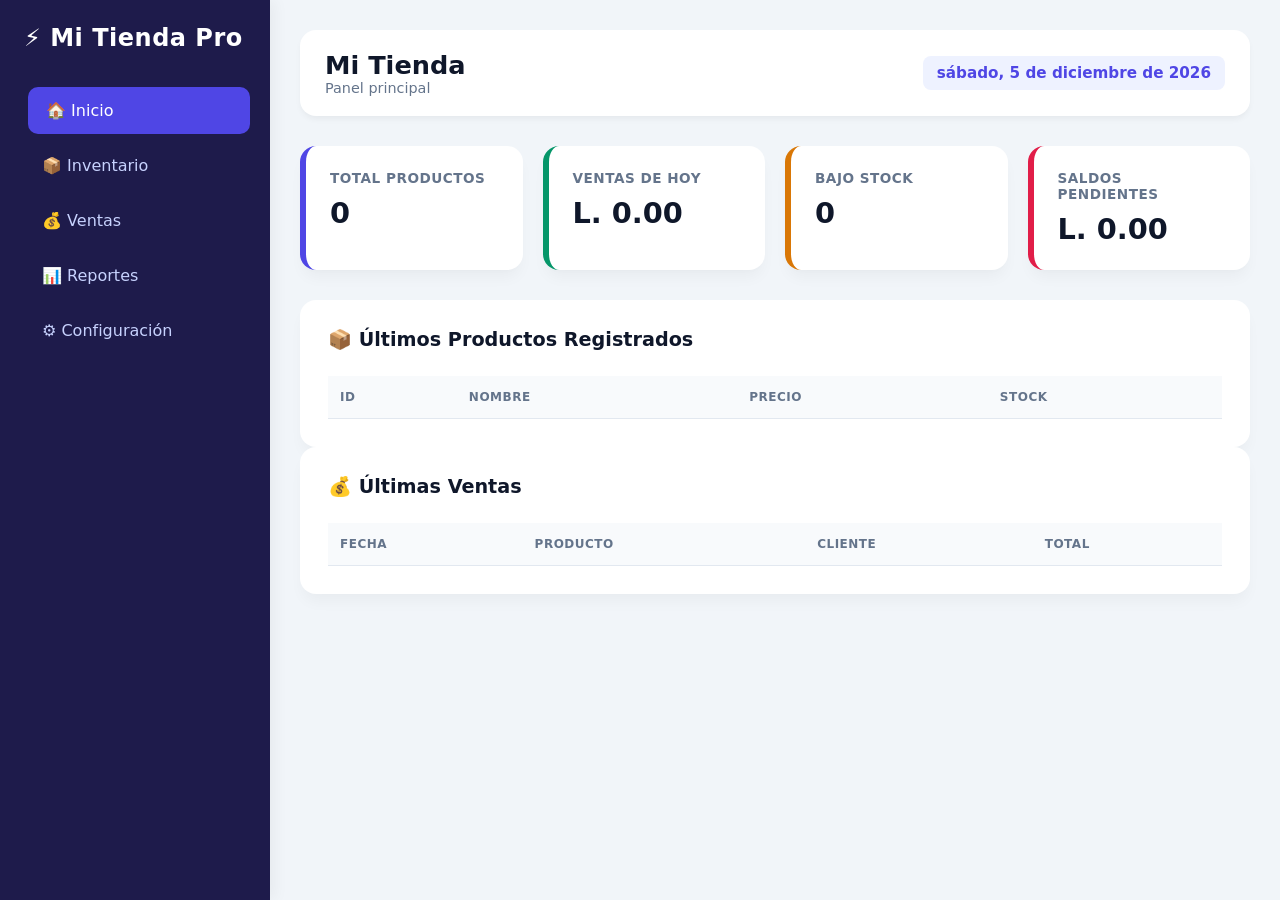
<file: index.html>
<!DOCTYPE html>
<html lang="es">
<head>
    <meta charset="UTF-8">
    <meta name="viewport" content="width=device-width, initial-scale=1.0">
    <title>Sistema de Gestión Pro - Mi Tienda</title>
    <link rel="stylesheet" href="style.css">
</head>
<body>
    <div class="app-container">
        <!-- OVERLAY PARA MÓVIL -->
        <div class="sidebar-overlay" id="sidebarOverlay" onclick="toggleSidebar()"></div>

        <!-- BARRA LATERAL DE NAVEGACIÓN -->
        <aside class="sidebar" id="sidebar">
            <div class="logo">
                <h2>⚡ Mi Tienda Pro</h2>
            </div>
            <nav>
                <button class="menu active" onclick="mostrarSeccion('inicio', this); toggleSidebarMobile();">🏠 Inicio</button>
                <button class="menu" onclick="mostrarSeccion('inventario', this); toggleSidebarMobile();">📦 Inventario</button>
                <button class="menu" onclick="mostrarSeccion('ventas', this); toggleSidebarMobile();">💰 Ventas</button>
                <button class="menu" onclick="mostrarSeccion('reportes', this); toggleSidebarMobile();">📊 Reportes</button>
                <button class="menu" onclick="mostrarSeccion('configuracion', this); toggleSidebarMobile();">⚙️ Configuración</button>
            </nav>
        </aside>

        <!-- CONTENIDO PRINCIPAL -->
        <main class="main-content">
            <!-- CABECERA -->
            <header class="header">
                <div class="header-left">
                    <button class="btn-menu-toggle" onclick="toggleSidebar()">☰</button>
                    <div>
                        <h1 id="tituloPagina">Mi Tienda</h1>
                        <p id="subtituloPagina">Panel principal</p>
                    </div>
                </div>
                <div id="fechaActual" class="fecha"></div>
            </header>

            <!-- MENSAJE DE NOTIFICACIÓN -->
            <div id="mensaje" class="notificacion"></div>

            <!-- SECCIÓN: INICIO -->
            <section id="inicio" class="seccion activa">
                <div class="tarjetas-grid">
                    <div class="tarjeta">
                        <h3>Total Productos</h3>
                        <p id="totalProductos">0</p>
                    </div>
                    <div class="tarjeta success">
                        <h3>Ventas de Hoy</h3>
                        <p id="ventasHoy">L. 0.00</p>
                    </div>
                    <div class="tarjeta warning">
                        <h3>Bajo Stock</h3>
                        <p id="bajoStock">0</p>
                    </div>
                    <div class="tarjeta danger">
                        <h3>Saldos Pendientes</h3>
                        <p id="pendientes">L. 0.00</p>
                    </div>
                </div>

                <div class="tablas-resumen">
                    <div class="card-tabla">
                        <h3>📦 Últimos Productos Registrados</h3>
                        <div class="table-responsive">
                            <table>
                                <thead>
                                    <tr>
                                        <th>ID</th>
                                        <th>Nombre</th>
                                        <th>Precio</th>
                                        <th>Stock</th>
                                    </tr>
                                </thead>
                                <tbody id="tablaInicioProductos"></tbody>
                            </table>
                        </div>
                    </div>
                    <div class="card-tabla">
                        <h3>💰 Últimas Ventas</h3>
                        <div class="table-responsive">
                            <table>
                                <thead>
                                    <tr>
                                        <th>Fecha</th>
                                        <th>Producto</th>
                                        <th>Cliente</th>
                                        <th>Total</th>
                                    </tr>
                                </thead>
                                <tbody id="tablaInicioVentas"></tbody>
                            </table>
                        </div>
                    </div>
                </div>
            </section>

            <!-- SECCIÓN: INVENTARIO -->
            <section id="inventario" class="seccion">
                <div class="grid-form-tabla">
                    <div class="card-form">
                        <h3>✨ Registrar / Editar Producto</h3>
                        <form id="formProducto">
                            <input type="hidden" id="productoID">
                            
                            <div class="form-group">
                                <label>Nombre del Producto:</label>
                                <input type="text" id="nombreProducto" placeholder="Ej. Camisa Polo" required>
                            </div>
                            <div class="form-group">
                                <label>Marca:</label>
                                <input type="text" id="marcaProducto" placeholder="Ej. Nike" required>
                            </div>
                            <div class="form-group">
                                <label>Detalle / Descripción:</label>
                                <input type="text" id="detalleProducto" placeholder="Talla, color, etc.">
                            </div>
                            
                            <div class="form-row">
                                <div class="form-group">
                                    <label>Valor Producto (L.):</label>
                                    <input type="number" id="valorProducto" step="0.01" min="0" value="0" required>
                                </div>
                                <div class="form-group">
                                    <label>Impuestos (L.):</label>
                                    <input type="number" id="impuestosProducto" step="0.01" min="0" value="0">
                                </div>
                            </div>
                            
                            <div class="form-row">
                                <div class="form-group">
                                    <label>Costos Varios (L.):</label>
                                    <input type="number" id="costosVarios" step="0.01" min="0" value="0">
                                </div>
                                <div class="form-group">
                                    <label>Costos Intro. (L.):</label>
                                    <input type="number" id="costosIntroduccion" step="0.01" min="0" value="0">
                                </div>
                            </div>

                            <div class="form-row highlight-box">
                                <div class="form-group">
                                    <label><strong>Subtotal Costos:</strong></label>
                                    <div id="subtotalProducto" class="monto-destacado">L. 0.00</div>
                                </div>
                                <div class="form-group">
                                    <label>Ganancia (L.):</label>
                                    <input type="number" id="gananciaProducto" step="0.01" min="0" value="0" required>
                                </div>
                            </div>

                            <div class="form-row highlight-box-total">
                                <div class="form-group">
                                    <label><strong>Precio Venta Final:</strong></label>
                                    <div id="totalProducto" class="monto-destacado-total">L. 0.00</div>
                                </div>
                                <div class="form-group">
                                    <label>Stock Inicial:</label>
                                    <input type="number" id="cantidadProducto" min="0" value="1" required>
                                </div>
                            </div>

                            <div class="form-actions">
                                <button type="submit" class="boton primario">Guardar Producto</button>
                                <button type="button" id="cancelarEdicion" class="boton secundario oculto">Cancelar</button>
                            </div>
                        </form>
                    </div>

                    <div class="card-tabla">
                        <div class="tabla-header">
                            <h3>📋 Listado de Inventario</h3>
                            <input type="text" id="buscarProducto" placeholder="🔍 Buscar producto...">
                        </div>
                        <div class="table-responsive">
                           <!-- CÓDIGO MODIFICADO (Copia y pega esto) -->
<table class="tabla">
    <thead>
        <tr>
            <th>ID</th>
            <th>Nombre</th>
            <th>Marca</th>
            <th>Subtotal Unit.</th>
            <th>Ganancia Unit.</th>
            <th>Precio Unit.</th>
            <th>Stock</th>
            <th>Total Stock</th> <!-- <--- COLUMNA NUEVA -->
            <th>Acciones</th>
        </tr>
    </thead>
    <tbody id="tablaProductos">
        <!-- Contenido dinámico -->
    </tbody>
</table>
                        </div>
                    </div>
                </div>
            </section>

            <!-- SECCIÓN: VENTAS -->
            <section id="ventas" class="seccion">
                <div class="grid-form-tabla">
                    <div class="card-form">
                        <h3>💳 Registrar Nueva Venta</h3>
                        <form id="formVenta">
                            <div class="form-group">
                                <label>Producto:</label>
                                <select id="productoVenta" required></select>
                            </div>
                            <div class="form-group">
                                <label>Cantidad:</label>
                                <input type="number" id="cantidadVenta" min="1" value="1" required>
                            </div>
                            <div class="form-group">
                                <label>Nombre del Cliente:</label>
                                <input type="text" id="clienteVenta" placeholder="Nombre completo" required>
                            </div>
                            <div class="form-group">
                                <label>Fecha de Venta:</label>
                                <input type="date" id="fechaVenta" required>
                            </div>
                            <div class="form-group">
                                <label>Método de Pago:</label>
                                <select id="metodoPago">
                                    <option value="Efectivo">Efectivo</option>
                                    <option value="Transferencia">Transferencia</option>
                                    <option value="Tarjeta">Tarjeta</option>
                                </select>
                            </div>
                            <div class="form-group">
                                <label>Estado del Pago:</label>
                                <select id="estadoPago" onchange="toggleSeccionAbono()">
                                    <option value="Pagado">Pagado Completo</option>
                                    <option value="Pendiente">Pendiente (Crédito)</option>
                                    <option value="Abono">Abonado / Parcial</option>
                                </select>
                            </div>

                            <div id="seccionAbono" class="oculto box-abono">
                                <h4>Registrar Abono Inicial</h4>
                                <div class="form-row">
                                    <div class="form-group">
                                        <label>Monto Abono (L.):</label>
                                        <input type="number" id="montoAbono" step="0.01" min="0" value="0">
                                    </div>
                                    <div class="form-group">
                                        <label>Fecha Abono:</label>
                                        <input type="date" id="fechaAbono">
                                    </div>
                                </div>
                            </div>

                            <div class="total-box">
                                <span>Total a Pagar: </span>
                                <strong id="totalVenta">L. 0.00</strong>
                            </div>

                            <button type="submit" class="boton primario">Procesar Venta</button>
                        </form>
                    </div>

                    <div class="card-tabla">
                        <h3>📈 Historial General de Ventas</h3>
                        <div class="table-responsive">
                            <table>
                                <thead>
                                    <tr>
                                        <th>Fecha</th>
                                        <th>Producto (Cant)</th>
                                        <th>Cliente</th>
                                        <th>Montos</th>
                                        <th>Estado / Pend.</th>
                                        <th>Historial Abonos</th>
                                        <th>Acción</th>
                                    </tr>
                                </thead>
                                <tbody id="tablaVentas"></tbody>
                            </table>
                        </div>
                    </div>
                </div>
            </section>

            <!-- SECCIÓN: REPORTES -->
            <section id="reportes" class="seccion">
                <div class="tarjetas-grid">
                    <div class="tarjeta success">
                        <h3>Total Cobrado Histórico</h3>
                        <p id="reporteTotal">L. 0.00</p>
                    </div>
                    <div class="tarjeta danger">
                        <h3>Total Pendiente por Cobrar</h3>
                        <p id="reportePendiente">L. 0.00</p>
                    </div>
                </div>
                <div class="card-tabla" style="margin-top: 25px;">
                    <h3>⚠️️ Productos con Bajo Stock (≤ 3 unidades)</h3>
                    <div class="table-responsive">
                        <table>
                            <thead>
                                <tr>
                                    <th>Producto</th>
                                    <th>Stock Actual</th>
                                </tr>
                            </thead>
                            <tbody id="tablaBajoStock"></tbody>
                        </table>
                    </div>
                </div>
            </section>

            <!-- SECCIÓN: CONFIGURACIÓN -->
            <section id="configuracion" class="seccion">
                <div class="card-form" style="max-width: 600px;">
                    <h3>🔗 Conexión con Google Sheets</h3>
                    <p style="font-size: 0.9rem; color: #64748b; margin-bottom: 15px;">Pega tu URL de Google Apps Script para sincronizar automáticamente tus registros en la nube.</p>
                    <div class="form-group">
                        <label>URL Web App:</label>
                        <input type="text" id="urlGoogleSheets" placeholder="https://script.google.com/macros/s/.../exec">
                    </div>
                    <button class="boton primario" onclick="guardarConfiguracion()">Guardar Configuración</button>
                </div>
            </section>
        </main>
    </div>

    <script src="app.js"></script>
</body>
</html>
</file>
<file: style.css>
:root {
    --primary: #4f46e5;       /* Indigo fuerte y vibrante */
    --primary-dark: #3730a3;
    --success: #059669;       /* Esmeralda fuerte */
    --warning: #d97706;       /* Ámbar fuerte */
    --danger: #e11d48;        /* Rosa / Rojo fuerte moderno */
    --bg-main: #f1f5f9;       /* Gris claro neutro elegante */
    --sidebar-bg: #1e1b4b;    /* Azul oscuro noche profundo */
    --sidebar-text: #c7d2fe;
    --text-main: #0f172a;     /* Texto casi negro para alta legibilidad */
    --text-muted: #64748b;
    --card-bg: #ffffff;
    --border-color: #e2e8f0;
}

* {
    margin: 0;
    padding: 0;
    box-sizing: border-box;
    font-family: 'Segoe UI', system-ui, -apple-system, sans-serif;
}

body {
    background-color: var(--bg-main);
    color: var(--text-main);
    min-height: 100vh;
}

.app-container {
    display: flex;
    min-height: 100vh;
    position: relative;
}

/* SIDEBAR MODERNO */
.sidebar {
    width: 270px;
    background-color: var(--sidebar-bg);
    color: #fff;
    padding: 24px;
    display: flex;
    flex-direction: column;
    position: fixed;
    height: 100vh;
    z-index: 100;
    transition: transform 0.3s ease-in-out;
    box-shadow: 4px 0 15px rgba(0,0,0,0.05);
}

.sidebar .logo h2 {
    font-size: 1.5rem;
    color: #fff;
    margin-bottom: 35px;
    letter-spacing: 0.5px;
}

.sidebar nav button {
    width: 100%;
    background: transparent;
    border: none;
    color: var(--sidebar-text);
    padding: 14px 18px;
    text-align: left;
    font-size: 1rem;
    cursor: pointer;
    border-radius: 10px;
    margin-bottom: 8px;
    transition: all 0.2s ease;
    font-weight: 500;
}

.sidebar nav button:hover,
.sidebar nav button.active {
    background-color: var(--primary);
    color: #fff;
    transform: translateX(4px);
}

/* OVERLAY MÓVIL */
.sidebar-overlay {
    display: none;
    position: fixed;
    top: 0;
    left: 0;
    width: 100%;
    height: 100%;
    background: rgba(15, 23, 42, 0.5);
    z-index: 99;
    backdrop-filter: blur(2px);
}

/* MAIN CONTENT */
.main-content {
    flex: 1;
    margin-left: 270px;
    padding: 30px;
    transition: margin 0.3s ease-in-out;
    max-width: calc(100% - 270px);
}

.header {
    display: flex;
    justify-content: space-between;
    align-items: center;
    margin-bottom: 30px;
    background: var(--card-bg);
    padding: 20px 25px;
    border-radius: 16px;
    box-shadow: 0 4px 6px -1px rgba(0, 0, 0, 0.05);
}

.header-left {
    display: flex;
    align-items: center;
    gap: 15px;
}

.header h1 {
    font-size: 1.6rem;
    font-weight: 700;
    color: var(--text-main);
}

.header p {
    font-size: 0.9rem;
    color: var(--text-muted);
}

.btn-menu-toggle {
    display: none;
    background: var(--primary);
    color: white;
    border: none;
    font-size: 1.3rem;
    padding: 8px 12px;
    border-radius: 8px;
    cursor: pointer;
}

.fecha {
    font-size: 0.95rem;
    font-weight: 600;
    color: var(--primary);
    background: #eef2ff;
    padding: 8px 14px;
    border-radius: 8px;
}

.seccion {
    display: none;
}

.seccion.activa {
    display: block;
    animation: fadeIn 0.3s ease;
}

@keyframes fadeIn {
    from { opacity: 0; transform: translateY(6px); }
    to { opacity: 1; transform: translateY(0); }
}

/* TARJETAS KPI FUERTES Y MODERNAS */
.tarjetas-grid {
    display: grid;
    grid-template-columns: repeat(auto-fit, minmax(220px, 1fr));
    gap: 20px;
    margin-bottom: 30px;
}

.tarjeta {
    background: var(--card-bg);
    padding: 24px;
    border-radius: 16px;
    box-shadow: 0 10px 15px -3px rgba(0, 0, 0, 0.04), 0 4px 6px -4px rgba(0, 0, 0, 0.02);
    border-left: 6px solid var(--primary);
    transition: transform 0.2s;
}

.tarjeta:hover {
    transform: translateY(-3px);
}

.tarjeta.success { border-left-color: var(--success); }
.tarjeta.warning { border-left-color: var(--warning); }
.tarjeta.danger { border-left-color: var(--danger); }

.tarjeta h3 {
    font-size: 0.85rem;
    text-transform: uppercase;
    letter-spacing: 0.5px;
    color: var(--text-muted);
    margin-bottom: 10px;
}

.tarjeta p {
    font-size: 1.8rem;
    font-weight: 800;
    color: var(--text-main);
}

/* GRID FORMULARIO Y TABLAS */
.grid-form-tabla {
    display: grid;
    grid-template-columns: 380px 1fr;
    gap: 25px;
}

.card-form, .card-tabla {
    background: var(--card-bg);
    padding: 28px;
    border-radius: 16px;
    box-shadow: 0 10px 15px -3px rgba(0, 0, 0, 0.04);
}

.card-form h3, .card-tabla h3 {
    font-size: 1.2rem;
    margin-bottom: 20px;
    font-weight: 700;
    color: var(--text-main);
}

.form-group {
    margin-bottom: 16px;
}

.form-group label {
    display: block;
    font-size: 0.85rem;
    margin-bottom: 6px;
    font-weight: 600;
    color: var(--text-main);
}

.form-group input, .form-group select {
    width: 100%;
    padding: 10px 14px;
    border: 1px solid var(--border-color);
    border-radius: 8px;
    font-size: 0.95rem;
    background-color: #f8fafc;
    color: var(--text-main);
    transition: all 0.2s;
}

.form-group input:focus, .form-group select:focus {
    outline: none;
    border-color: var(--primary);
    box-shadow: 0 0 0 3px rgba(79, 70, 229, 0.15);
    background-color: #fff;
}

.form-row {
    display: grid;
    grid-template-columns: 1fr 1fr;
    gap: 12px;
}

/* CAJAS DESTACADAS DE COSTOS Y TOTALES */
.highlight-box {
    background-color: #f8fafc;
    border: 1px solid var(--border-color);
    padding: 14px;
    border-radius: 10px;
    margin-bottom: 16px;
}

.highlight-box-total {
    background-color: #ecfdf5;
    border: 1px solid #a7f3d0;
    padding: 14px;
    border-radius: 10px;
    margin-bottom: 16px;
}

.monto-destacado {
    font-size: 1.2rem;
    font-weight: 700;
    color: var(--text-main);
    padding-top: 4px;
}

.monto-destacado-total {
    font-size: 1.3rem;
    font-weight: 800;
    color: var(--success);
    padding-top: 4px;
}

.box-abono {
    background-color: #fffbeb;
    border: 1px solid #fde68a;
    padding: 14px;
    border-radius: 10px;
    margin-bottom: 16px;
}

.box-abono h4 {
    font-size: 0.9rem;
    margin-bottom: 10px;
    color: #92400e;
}

.total-box {
    margin: 20px 0;
    font-size: 1.15rem;
    background: #f1f5f9;
    padding: 12px;
    border-radius: 8px;
    text-align: center;
}

.total-box strong {
    color: var(--primary);
    font-size: 1.3rem;
}

/* BOTONES */
.boton {
    width: 100%;
    padding: 12px;
    border: none;
    border-radius: 10px;
    cursor: pointer;
    font-weight: 700;
    font-size: 1rem;
    transition: background-color 0.2s, transform 0.1s;
}

.boton:active {
    transform: scale(0.98);
}

.boton.primario { background-color: var(--primary); color: white; }
.boton.primario:hover { background-color: var(--primary-dark); }
.boton.secundario { background-color: #cbd5e1; color: var(--text-main); margin-top: 8px; }

.boton-sm {
    padding: 6px 10px;
    border: none;
    border-radius: 6px;
    cursor: pointer;
    font-size: 0.85rem;
    font-weight: 600;
}
.boton-sm.primario { background-color: var(--primary); color: white; }
.boton-sm.peligro { background-color: var(--danger); color: white; }

/* TABLAS MODERNAS */
.tabla-header {
    display: flex;
    justify-content: space-between;
    align-items: center;
    margin-bottom: 15px;
    flex-wrap: wrap;
    gap: 10px;
}

.tabla-header input {
    padding: 8px 12px;
    border: 1px solid var(--border-color);
    border-radius: 8px;
    width: 240px;
    font-size: 0.9rem;
}

.table-responsive {
    overflow-x: auto;
}

table {
    width: 100%;
    border-collapse: separate;
    border-spacing: 0;
    margin-top: 5px;
}

th, td {
    padding: 14px 12px;
    text-align: left;
    border-bottom: 1px solid var(--border-color);
    font-size: 0.9rem;
}

th {
    background-color: #f8fafc;
    color: var(--text-muted);
    font-weight: 700;
    text-transform: uppercase;
    font-size: 0.75rem;
    letter-spacing: 0.5px;
}

tr:hover td {
    background-color: #f8fafc;
}

/* BADGES ESTILIZADOS */
.badge {
    padding: 4px 10px;
    border-radius: 20px;
    font-size: 0.75rem;
    font-weight: 700;
    display: inline-block;
    text-transform: uppercase;
}
.badge.success { background-color: #d1fae5; color: #065f46; }
.badge.warning { background-color: #fef3c7; color: #92400e; }
.badge.danger { background-color: #ffe4e6; color: #9f1239; }

/* NOTIFICACIÓN FLOTANTE */
.notificacion {
    position: fixed;
    top: 25px;
    right: 25px;
    background-color: var(--success);
    color: white;
    padding: 14px 22px;
    border-radius: 12px;
    box-shadow: 0 10px 15px -3px rgba(0,0,0,0.1);
    font-weight: 600;
    display: none;
    z-index: 1000;
    animation: slideIn 0.3s ease;
}

.notificacion.mostrar { display: block; }

@keyframes slideIn {
    from { transform: translateX(100%); opacity: 0; }
    to { transform: translateX(0); opacity: 1; }
}

.oculto { display: none !important; }

/* DISEÑO ADAPTABLE (RESPONSIVE MEDIA QUERIES) */
@media (max-width: 1024px) {
    .grid-form-tabla {
        grid-template-columns: 1fr;
    }
}

@media (max-width: 768px) {
    .sidebar {
        transform: translateX(-100%);
    }

    .sidebar.open {
        transform: translateX(0);
    }

    .sidebar-overlay.open {
        display: block;
    }

    .main-content {
        margin-left: 0;
        max-width: 100%;
        padding: 15px;
    }

    .btn-menu-toggle {
        display: inline-block;
    }

    .header {
        padding: 15px;
    }

    .tarjetas-grid {
        grid-template-columns: 1fr;
    }
}
</file>
